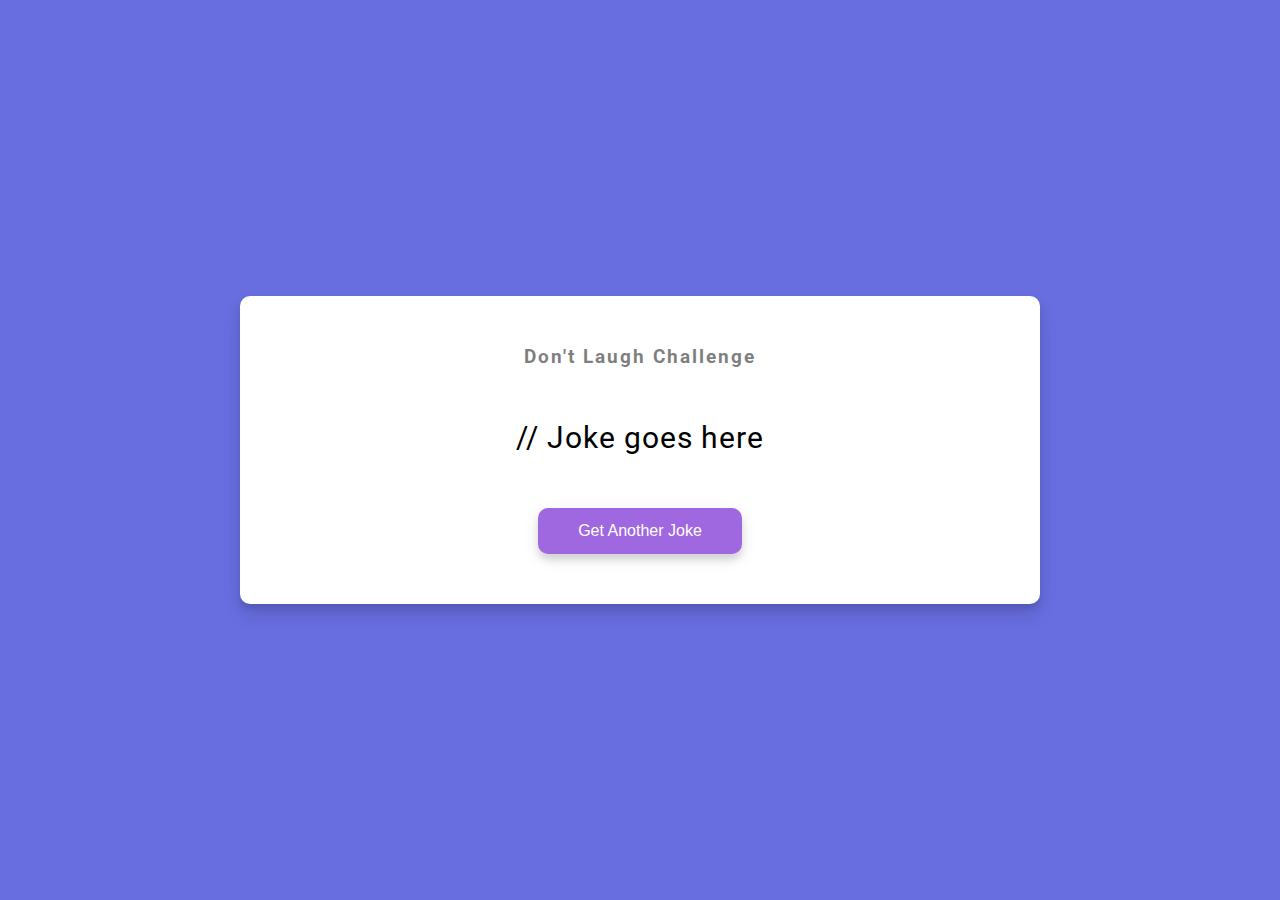
<file: dadJokes/index.html>
<!DOCTYPE html>
<html lang="en">
  <head>
    <meta charset="UTF-8" />
    <meta name="viewport" content="width=device-width, initial-scale=1.0" />
    <link rel="stylesheet" href="style.css" />
    <title>Dad Jokes</title>
  </head>
  <body>
    <div class="container">
      <h3>Don't Laugh Challenge</h3>
      <div id="joke" class="joke">// Joke goes here</div>
      <!-- joke will go here rendered to DOM -->
      <button id="jokeBtn" class="btn">Get Another Joke</button>
    </div>
    <script src="script.js"></script>
  </body>
</html>
</file>
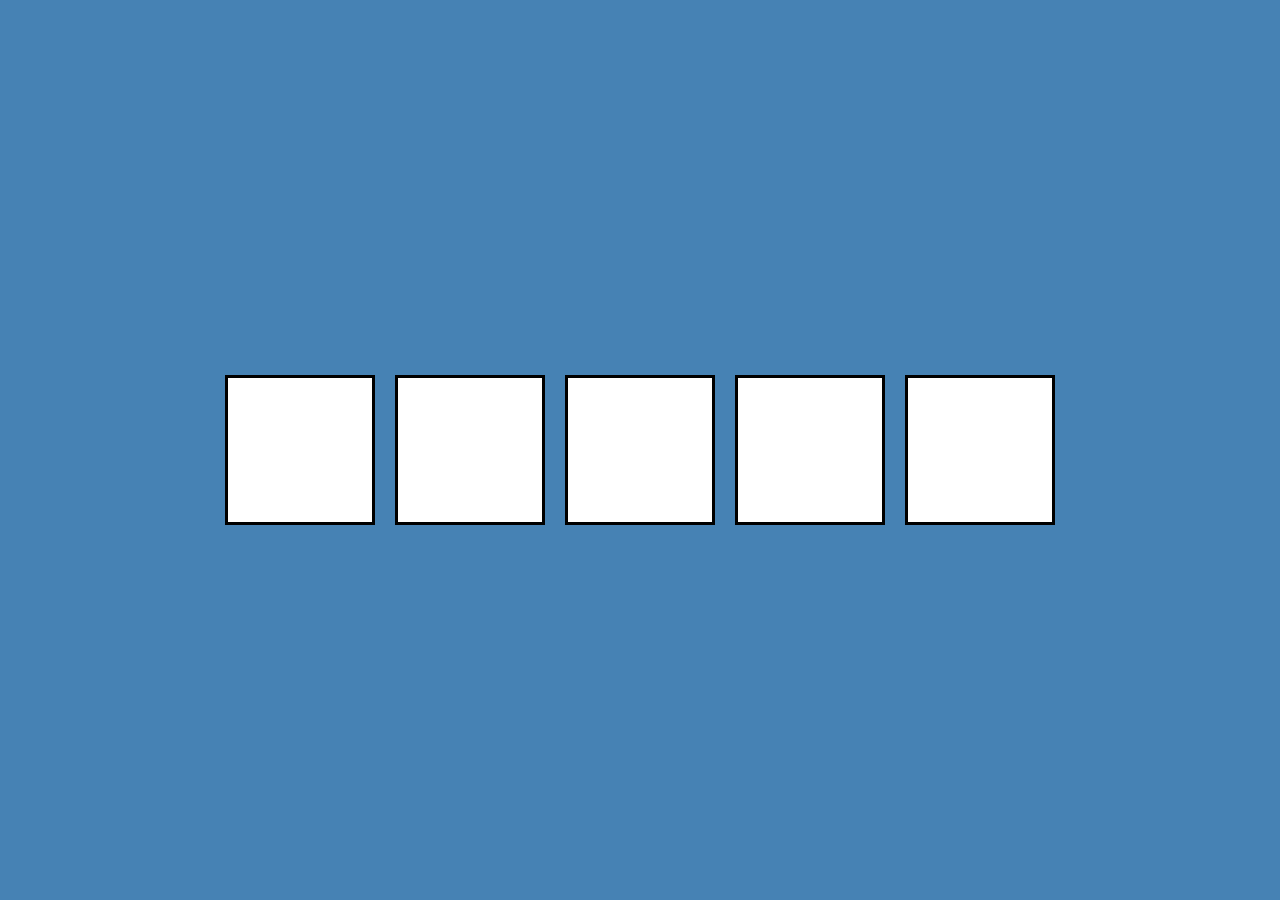
<file: drag-n-drop/index.html>
<!DOCTYPE html>
<html lang="en">
  <head>
    <meta charset="UTF-8" />
    <meta name="viewport" content="width=device-width, initial-scale=1.0" />
    <link rel="stylesheet" href="style.css" />
    <title>Drag N Drop</title>
  </head>
  <body>
    <div class="empty">
      <div class="fill" draggable="true"></div>
    </div>
    <div class="empty"></div>
    <div class="empty"></div>
    <div class="empty"></div>
    <div class="empty"></div>

    <script src="script.js"></script>
  </body>
</html>
</file>
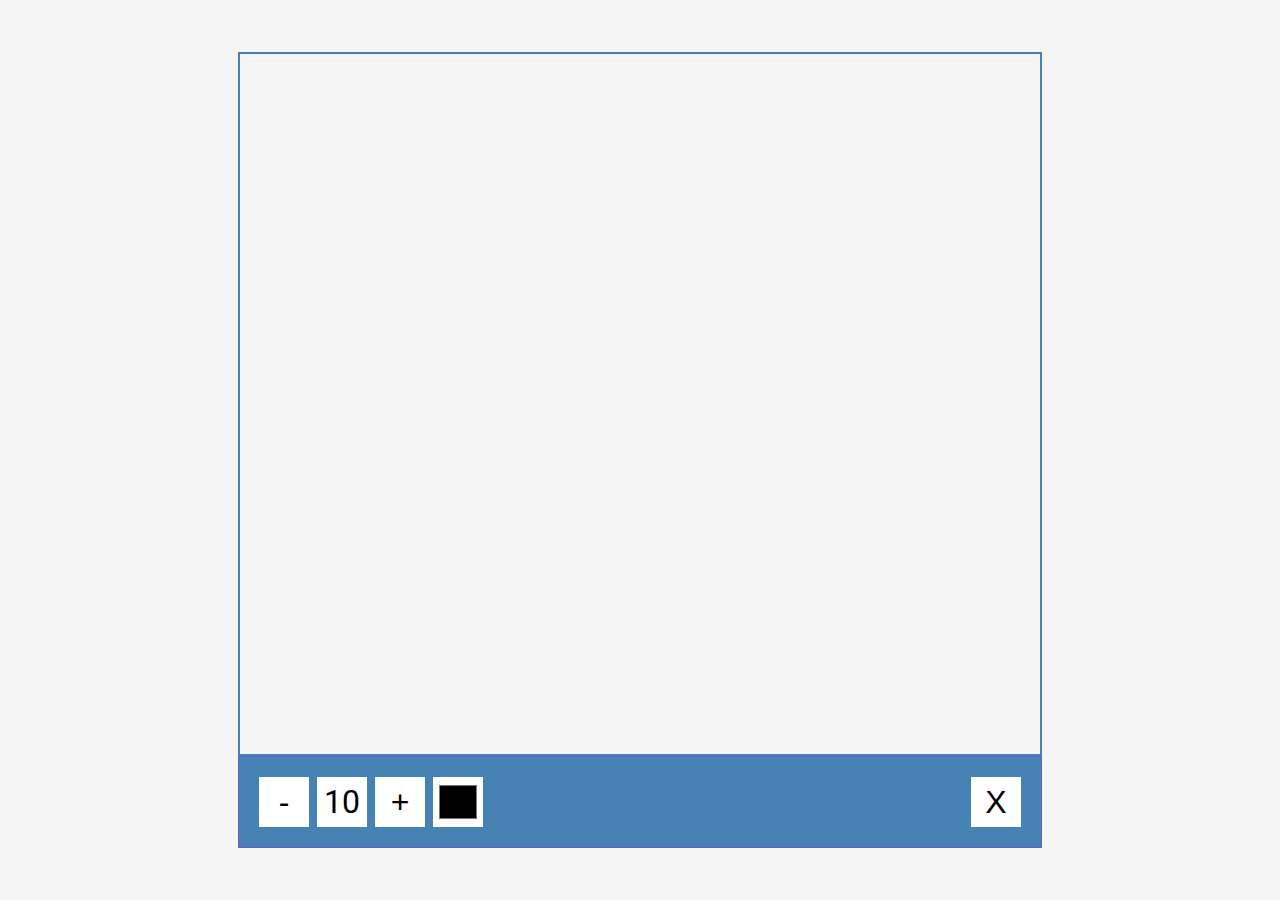
<file: drawingApp/index.html>
<!DOCTYPE html>
<html lang="en">
  <head>
    <meta charset="UTF-8" />
    <meta name="viewport" content="width=device-width, initial-scale=1.0" />
    <link rel="stylesheet" href="style.css" />
    <title>Drawing App</title>
  </head>
  <body>
    <canvas id="canvas" width="800" height="700"></canvas>
    <div class="toolbox">
      <button id="decrease">-</button>
      <span id="size">10</span>
      <button id="increase">+</button>
      <input type="color" id="color">
      <button id="clear">X</button>
    </div>

    <script src="script.js"></script>
  </body>
</html>
</file>
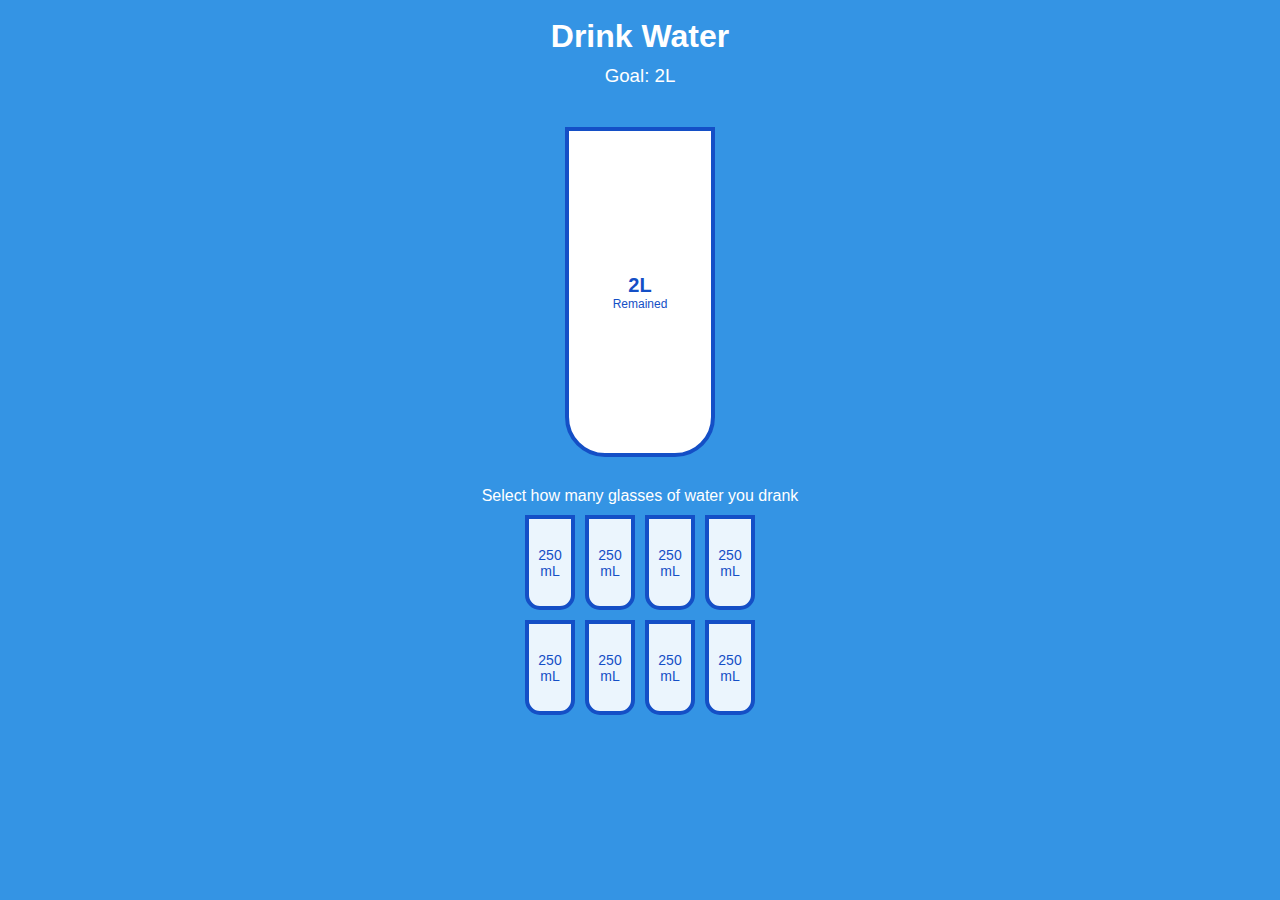
<file: drinkWater/index.html>
<!DOCTYPE html>
<html lang="en">
  <head>
    <meta charset="UTF-8" />
    <meta name="viewport" content="width=device-width, initial-scale=1.0" />
    <link rel="stylesheet" href="style.css" />
    <!-- style sheet for font awesome icons: -->
    <!--<link rel="stylesheet" href="https://cdnjs.cloudflare.com/ajax/libs/font-awesome/5.14.0/css/all.min.css" integrity="sha512-1PKOgIY59xJ8Co8+NE6FZ+LOAZKjy+KY8iq0G4B3CyeY6wYHN3yt9PW0XpSriVlkMXe40PTKnXrLnZ9+fkDaog==" crossorigin="anonymous" /> -->
    <title>Drink Water</title>
  </head>
  <body>
    <h1>Drink Water</h1>
    <h3>Goal: 2L</h3>

    <div class="cup">
      <!-- shape of the cup flat top rounded U bottom -->
      <div class="remained" id="remained">
        <!-- amount remaining for goal -->
        <span id="liters"><!-- js will write in--></span>
        <small>Remained</small>
      </div>
      <div class="percentage" id="percentage">
        <!-- percent of water drank -->
        <!-- JS writes in -->
      </div>
    </div>

    <p class="text">Select how many glasses of water you drank</p>
    <div class="cups">
      <!-- little cups go here cups with full get blue background = water -->
      <div class="cup cup-small">250 mL</div>
      <div class="cup cup-small">250 mL</div>
      <div class="cup cup-small">250 mL</div>
      <div class="cup cup-small">250 mL</div>
      <div class="cup cup-small">250 mL</div>
      <div class="cup cup-small">250 mL</div>
      <div class="cup cup-small">250 mL</div>
      <div class="cup cup-small">250 mL</div>
    </div>
    <script src="script.js"></script>
  </body>
</html>
</file>
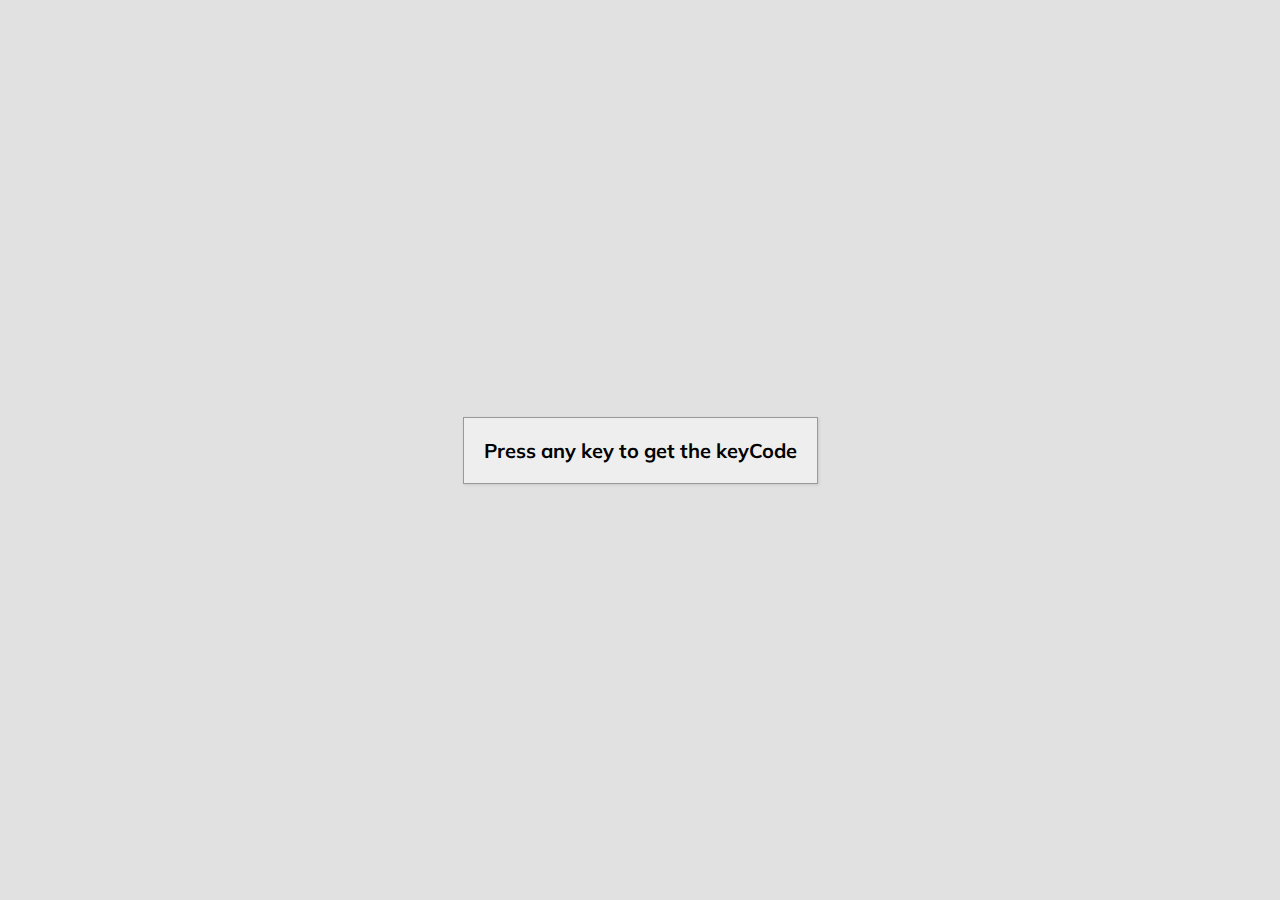
<file: eventKeyCodes/index.html>
<!DOCTYPE html>
<html lang="en">
  <head>
    <meta charset="UTF-8" />
    <meta name="viewport" content="width=device-width, initial-scale=1.0" />
    <link rel="stylesheet" href="style.css" />
    <title>Event KeyCodes</title>
  </head>
  <body>
    <div id="insert">
      <!-- box for each type of key -->
      <div class="key"> 
        Press any key to get the keyCode
      </div>
    </div>
    <script src="script.js"></script>
  </body>
</html>
</file>
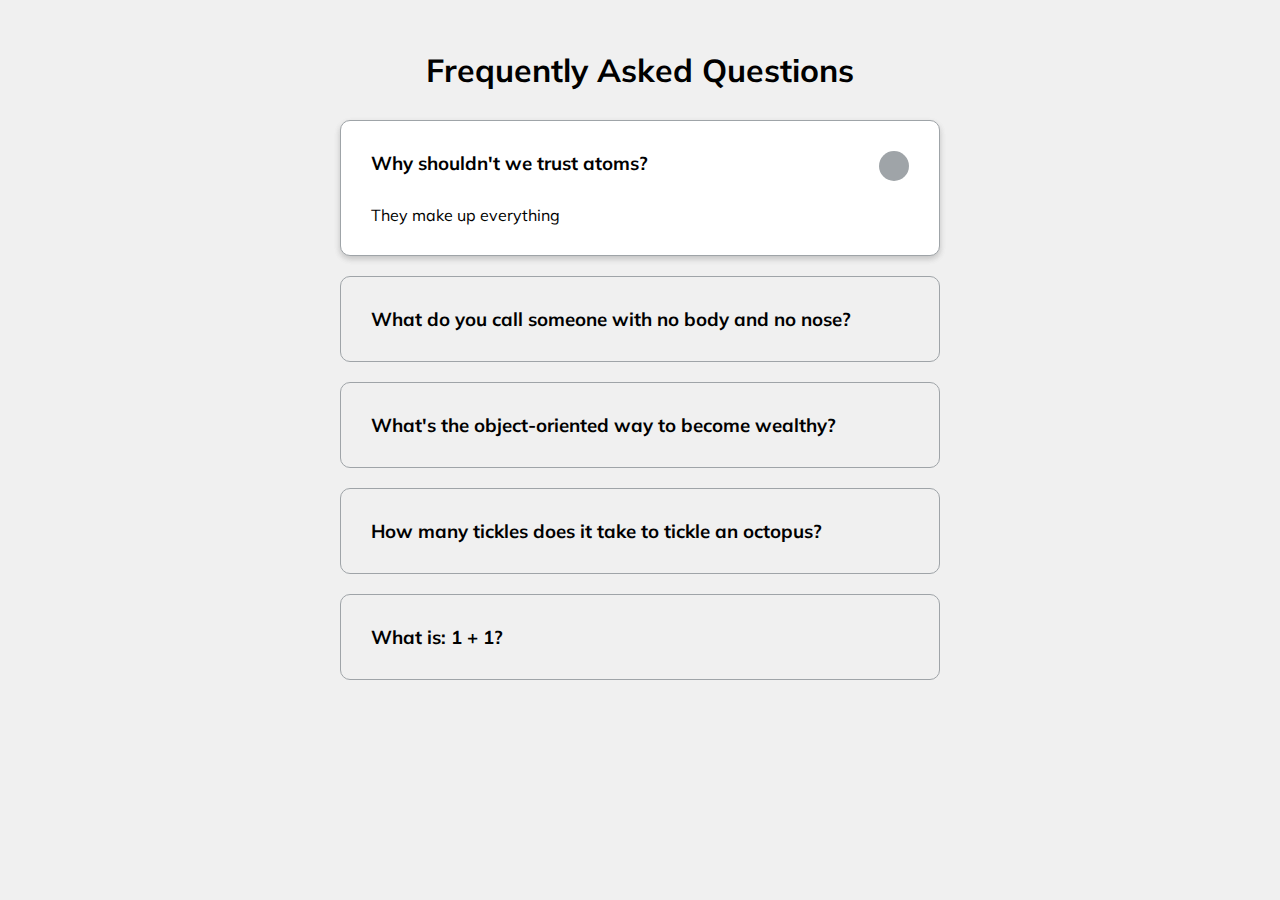
<file: faq_collapse/index.html>
<!DOCTYPE html>
<html lang="en">
  <head>
    <meta charset="UTF-8" />
    <meta name="viewport" content="width=device-width, initial-scale=1.0" />
    <!-- fontawesome cdn -->
    <link rel="stylesheet" href="https://cdnjs.cloudflare.com/ajax/libs/font-awesome/5.14.0/css/all.min.css" integrity="sha512-1PKOgIY59xJ8Co8+NE6FZ+LOAZKjy+KY8iq0G4B3CyeY6wYHN3yt9PW0XpSriVlkMXe40PTKnXrLnZ9+fkDaog==" crossorigin="anonymous" />
    <link rel="stylesheet" href="style.css" />
    <title>FAQ</title>
  </head>
  <body>
    <h1>Frequently Asked Questions</h1>
    <div class="faq-container">
      <div class="faq active">
        <h3 class="faq-title">
          Why shouldn't we trust atoms?
        </h3>

        <p class="faq-text">
          They make up everything
        </p>

        <button class="faq-toggle">
          <i class="fas fa-chevron-down"></i>
          <i class="fas fa-times"></i>
        </button>
      </div>

      <div class="faq">
        <h3 class="faq-title">
          What do you call someone with no body and no nose?
        </h3>
        <p class="faq-text">
          Nobody knows.
        </p>
        <button class="faq-toggle">
          <i class="fas fa-chevron-down"></i>
          <i class="fas fa-times"></i>
        </button>
      </div>
      
      <div class="faq">
        <h3 class="faq-title">
          What's the object-oriented way to become wealthy?
        </h3>
        <p class="faq-text">
          Inheritance.
        </p>
        <button class="faq-toggle">
          <i class="fas fa-chevron-down"></i>
          <i class="fas fa-times"></i>
        </button>
      </div>
      
      <div class="faq">
        <h3 class="faq-title">
          How many tickles does it take to tickle an octopus?
        </h3>
        <p class="faq-text">
          Ten-tickles!
        </p>
        <button class="faq-toggle">
          <i class="fas fa-chevron-down"></i>
          <i class="fas fa-times"></i>
        </button>
      </div>
      
      <div class="faq">
        <h3 class="faq-title">
          What is: 1 + 1?
        </h3>
        <p class="faq-text">
          Depends on who are you asking.
        </p>
        <button class="faq-toggle">
          <i class="fas fa-chevron-down"></i>
          <i class="fas fa-times"></i>
        </button>
      </div>
    </div>
    <script src="script.js"></script>
  </body>
</html>
</file>
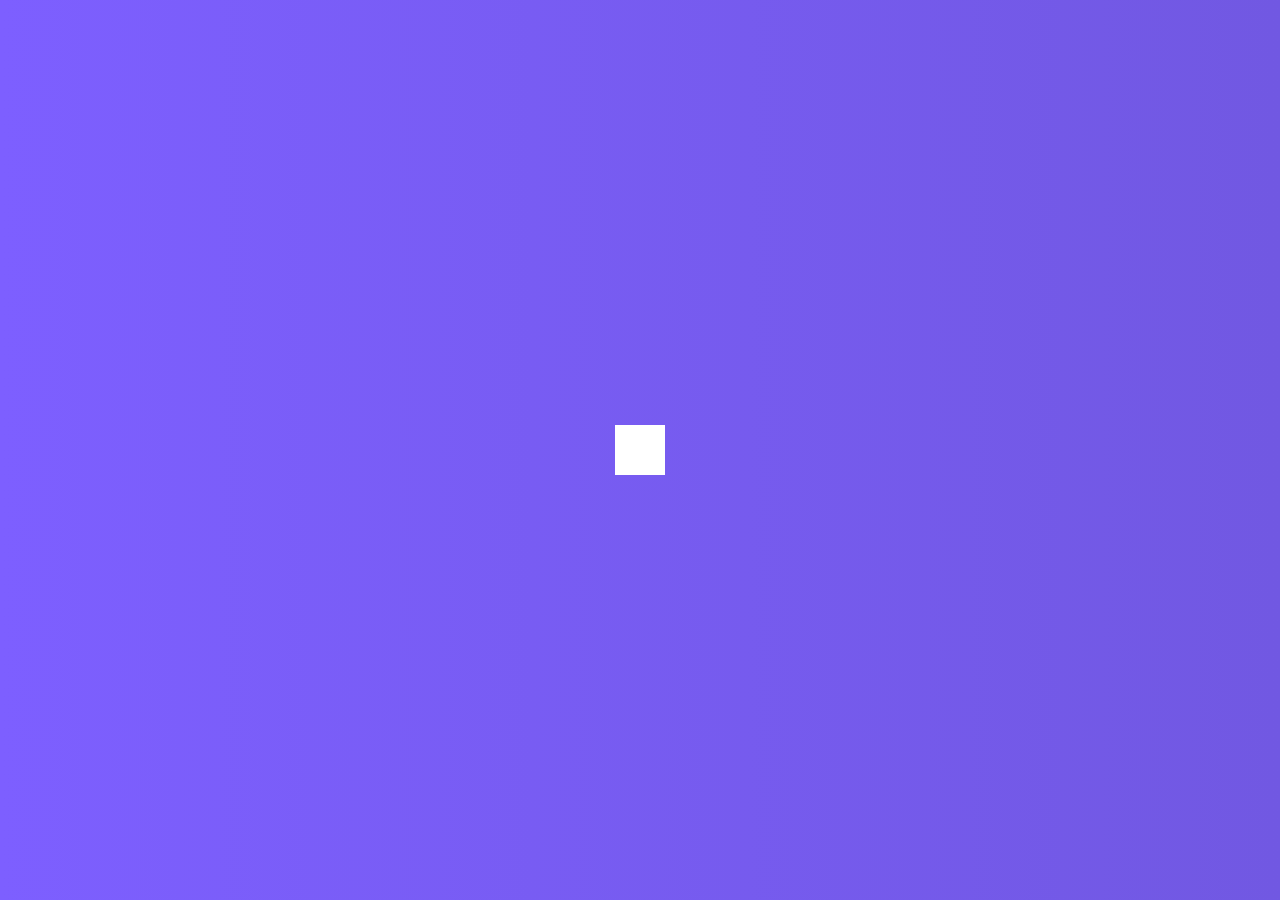
<file: hiddenSearchWidget/index.html>
<!DOCTYPE html>
<html lang="en">
  <head>
    <meta charset="UTF-8" />
    <meta name="viewport" content="width=device-width, initial-scale=1.0" />
    <link rel="stylesheet" href="https://cdnjs.cloudflare.com/ajax/libs/font-awesome/5.14.0/css/all.min.css" integrity="sha512-1PKOgIY59xJ8Co8+NE6FZ+LOAZKjy+KY8iq0G4B3CyeY6wYHN3yt9PW0XpSriVlkMXe40PTKnXrLnZ9+fkDaog==" crossorigin="anonymous" />
    <link rel="stylesheet" href="style.css" />
    <title>Hidden Search</title>
  </head>
  <body>
    <!-- <h1>Project Starter</h1> -->
    <div class="search">
      <!-- hide input and button -->
      <input type="text" class="input" placeholder="Search...">
      <button class="btn">
        <i class="fas fa-search"></i>
      </button>
    </div>
    
    <script src="script.js"></script>
  </body>
</html>
</file>
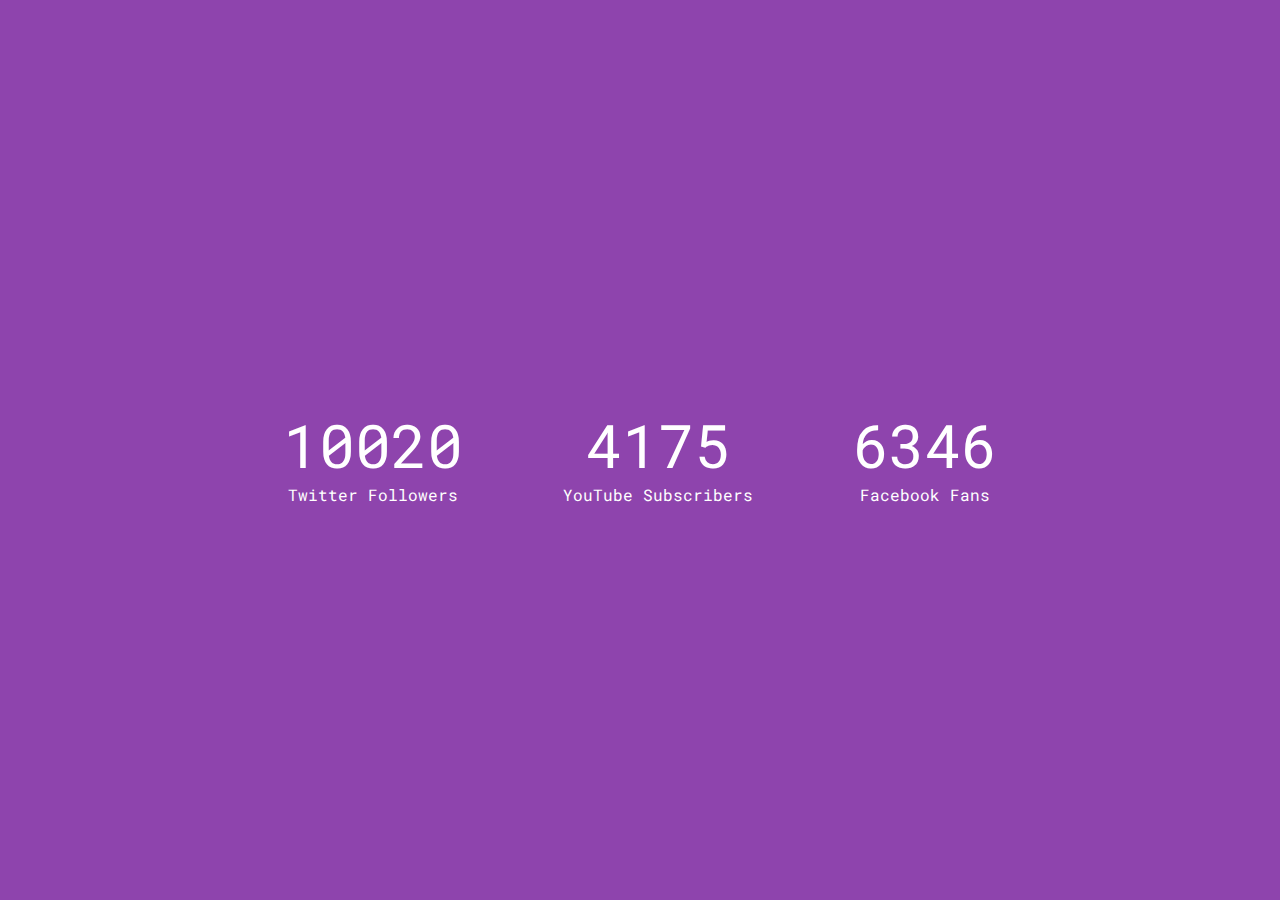
<file: incrementCounter/index.html>
<!DOCTYPE html>
<html lang="en">
  <head>
    <meta charset="UTF-8" />
    <meta name="viewport" content="width=device-width, initial-scale=1.0" />
    <!-- font awesome cdn -->
    <link rel="stylesheet" href="https://cdnjs.cloudflare.com/ajax/libs/font-awesome/5.14.0/css/all.min.css" integrity="sha512-1PKOgIY59xJ8Co8+NE6FZ+LOAZKjy+KY8iq0G4B3CyeY6wYHN3yt9PW0XpSriVlkMXe40PTKnXrLnZ9+fkDaog==" crossorigin="anonymous" />
    <link rel="stylesheet" href="style.css" />
    <title>Increment Counter</title>
  </head>
  <body>
    <div class="counter-container">
      <!-- social media icons are fab icon 3x normal size -->
      <i class="fab fa-twitter fa-3x"></i>
      <!-- data target is data attribute representing the max amount of subscribers -->
      <div class="counter" data-target="12000"></div>
      <span>Twitter Followers</span>
    </div>

    <div class="counter-container">
      <i class="fab fa-youtube fa-3x"></i>
      <div class="counter" data-target="5000"></div>
      <span>YouTube Subscribers</span>
    </div>

    <div class="counter-container">
      <i class="fab fa-facebook fa-3x"></i>
      <div class="counter" data-target="7500"></div>
      <span>Facebook Fans</span>
    </div>
    <script src="script.js"></script>
  </body>
</html>
</file>
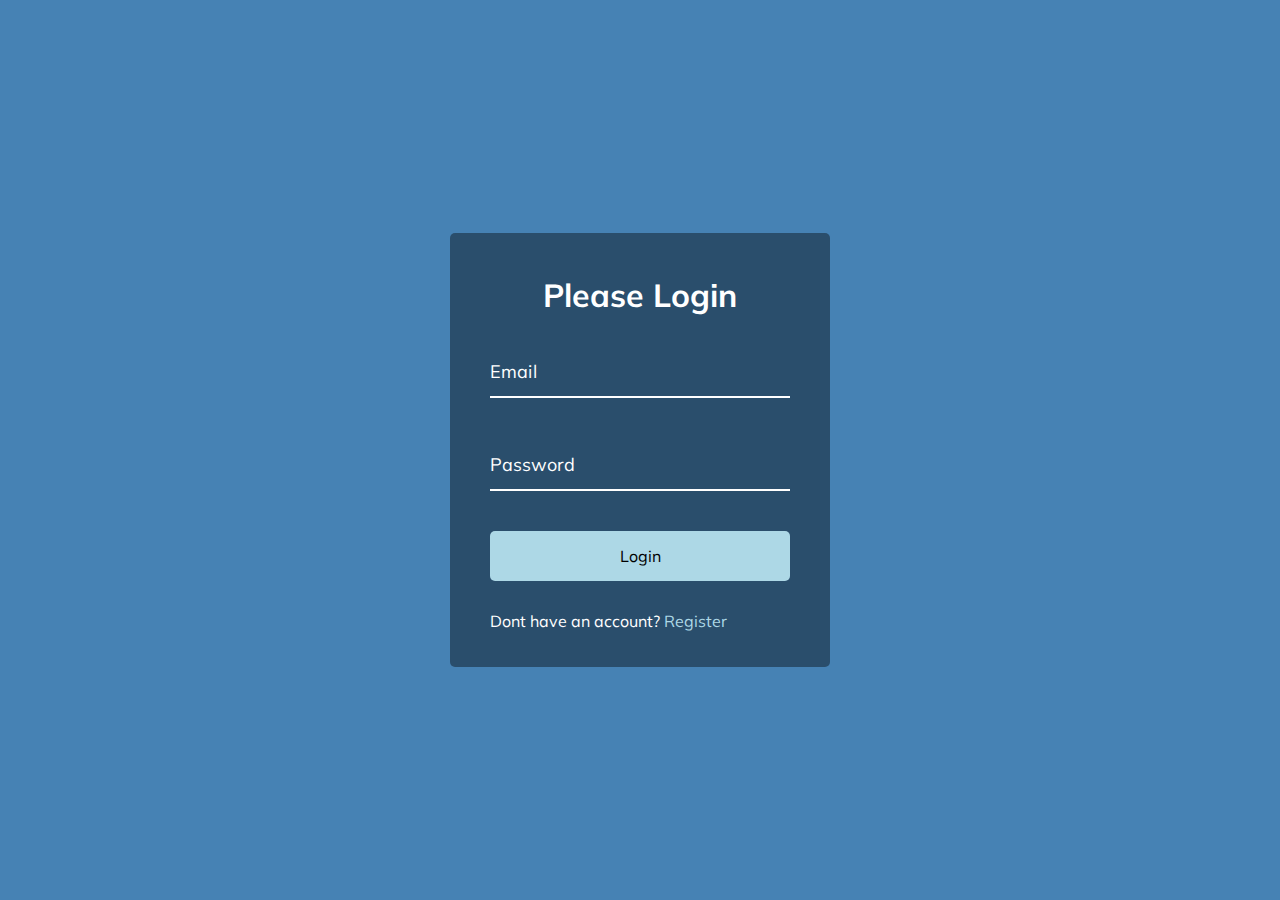
<file: loginWaveFormAnimation/index.html>
<!DOCTYPE html>
<html lang="en">
  <head>
    <meta charset="UTF-8" />
    <meta name="viewport" content="width=device-width, initial-scale=1.0" />
    <link rel="stylesheet" href="style.css" />
    <title>Login Wave Form Animation</title>
  </head>
  <body>
    <div class="container">
      <h1>Please Login</h1>
      <form>
        <div class="form-control">
          <input type="text" required>
          <label>Email</label>
          <!-- JS FILE CREATES:
          <label>
            <span style="transition-delay: 0ms">E</span>
              <span style="transition-delay: 50ms">m</span>
              <span style="transition-delay: 100ms">a</span>
              <span style="transition-delay: 150ms">i</span>
              <span style="transition-delay: 200ms">l</span>
        </label> -->
        </div>

        <div class="form-control">
          <input type="password" required>
          <label>Password</label>
        </div>

        <button class="btn">Login</button>

        <p class="text">Dont have an account? <a href="#">Register</a></p>
      </form>
    </div>
    <script src="script.js"></script>
  </body>
</html>

<!-- going use span to wrap each letter for js and add span to transition upwards -->
</file>
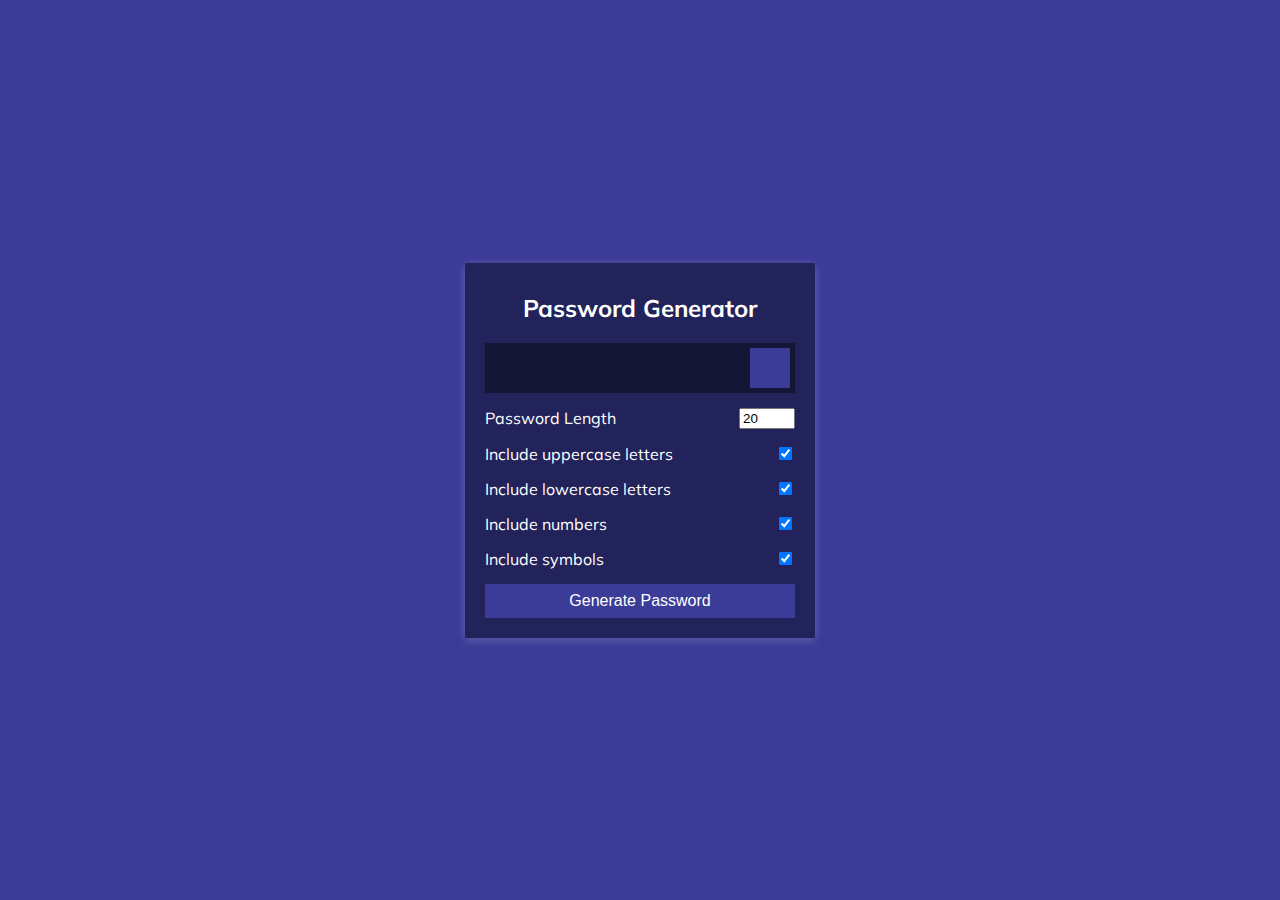
<file: passwordGenerator/index.html>
<!DOCTYPE html>
<html lang="en">
  <head>
    <meta charset="UTF-8" />
    <meta name="viewport" content="width=device-width, initial-scale=1.0" />
    <link rel="stylesheet" href="https://cdnjs.cloudflare.com/ajax/libs/font-awesome/5.14.0/css/all.min.css" integrity="sha512-1PKOgIY59xJ8Co8+NE6FZ+LOAZKjy+KY8iq0G4B3CyeY6wYHN3yt9PW0XpSriVlkMXe40PTKnXrLnZ9+fkDaog==" crossorigin="anonymous" />
    <link rel="stylesheet" href="style.css" />
    <title>Password Generator</title>
  </head>
  <body>
    <div class="container">
      <h2>Password Generator</h2>
      <div class="result-container">
        <span id="result"></span>
        <button class="btn" id="clipboard">
          <i class="far fa-clipboard"></i>
        </button>
      </div>
      <div class="settings">
        <div class="setting">
          <label>Password Length</label>
          <input type="number" id="length" min="4" max="20" value="20">
        </div>
        <div class="setting">
          <label>Include uppercase letters</label>
          <input type="checkbox" id="uppercase" checked>
        </div>
        <div class="setting">
          <label>Include lowercase letters</label>
          <input type="checkbox" id="lowercase" checked>
        </div>
        <div class="setting">
          <label>Include numbers</label>
          <input type="checkbox" id="numbers" checked>
        </div>
        <div class="setting">
          <label>Include symbols</label>
          <input type="checkbox" id="symbols" checked>
        </div>
      </div>

      <button class="btn btn-large" id="generate">
        Generate Password
      </button>
    </div>
    <script src="script.js"></script>
  </body>
</html>
</file>
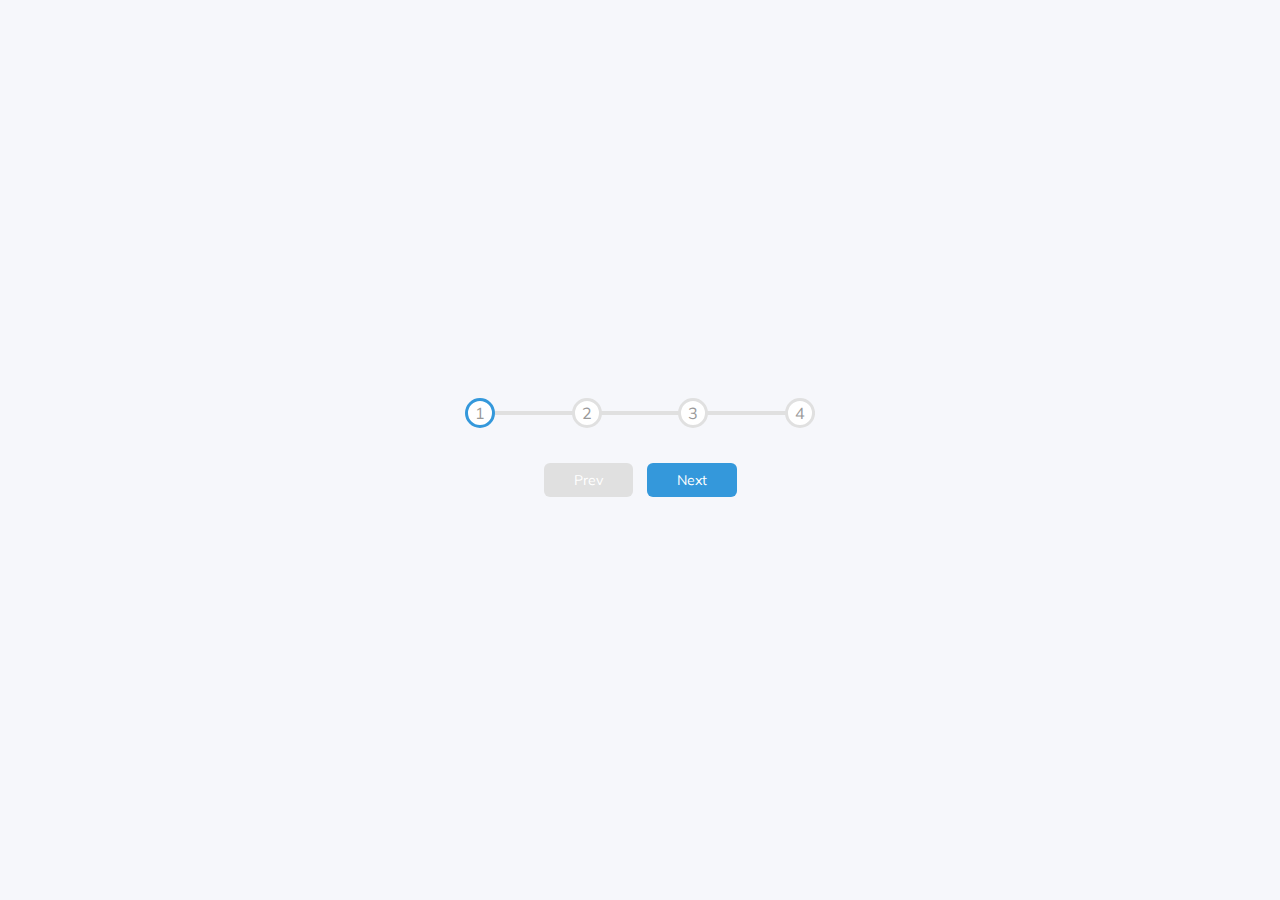
<file: progress steps/index.html>
<!DOCTYPE html>
<html lang="en">
  <head>
    <meta charset="UTF-8" />
    <meta name="viewport" content="width=device-width, initial-scale=1.0" />
    <link rel="stylesheet" href="style.css" />
    <title>Progress Steps</title>
  </head>
  <body>
    <div class="container">
      <div class="progress-container">
        <div class="progress" id="progress"></div> <!-- style for blue line that transitions when you move between numbers -->
        <div class="circle active">1</div>
        <div class="circle">2</div>
        <div class="circle">3</div>
        <div class="circle">4</div>
      </div>

      <!-- buttons -->
      <button class="button btn" id="prev" disabled>Prev</button> <!-- disabled at one cuz cant go previous at 1-->
      <button class="button btn" id="next">Next</button>
    </div>
    <script src="script.js"></script>
  </body>
</html>
</file>
<file: dadJokes/style.css>
@import url('https://fonts.googleapis.com/css2?family=Roboto:wght@400;700&display=swap');

* {
  box-sizing: border-box;
}

body {
  background-color: #686de0;
  font-family: 'Roboto', sans-serif;
  display: flex;
  flex-direction: column;
  align-items: center;
  justify-content: center;
  height: 100vh;
  overflow: hidden;
  margin: 0;
  padding: 20px;
}

.container {
  background-color: #fff;
  /* border-radius gives rounded corners */
  border-radius: 10px; 
  box-shadow: 0 10px 20px rgba(0, 0, 0, 0.1), 0 6px 6px rgba(0, 0, 0, 0.1);
  padding: 50px 20px;
  text-align: center;
  max-width: 100%;
  width: 800px;
}

h3 {
  margin: 0;
  opacity: 0.5;
  letter-spacing: 2px;
}

/* joke fetched from the api */
.joke {
  font-size: 30px;
  letter-spacing: 1px;
  line-height: 40px;
  margin: 50px auto;
  max-width: 600px;
}

.btn {
  background-color: #9f68e0;
  color: #fff;
  border: 0;
  border-radius: 10px;
  box-shadow: 0 5px 15px rgba(0, 0, 0, 0.1), 0 6px 6px rgba(0, 0, 0, 0.1);
  padding: 14px 40px;
  font-size: 16px;
  cursor: pointer;
}

.btn:active {
  transform: scale(0.98);
}

.btn:focus {
  outline: 0;
}
</file>
<file: drag-n-drop/style.css>
* {
  box-sizing: border-box;
}

body {
  background-color: steelblue;
  display: flex;
  align-items: center;
  justify-content: center;
  height: 100vh;
  overflow: hidden;
  margin: 0;
}

.empty {
  height: 150px;
  width: 150px;
  margin: 10px;
  border: solid 3px black;
  background: white;
}

.fill {
  background-image: url('https://source.unsplash.com/random/150x150');
  height: 145px;
  width: 145px;
  cursor: pointer;
}

.hold {
  border: solid 5px #ccc;
}

.hovered {
  background-color: #333;
  border-color: white;
  border-style: dashed;
}

@media (max-width: 800px) {
  body {
    flex-direction: column;
  }
}
</file>
<file: drawingApp/style.css>
@import url('https://fonts.googleapis.com/css2?family=Roboto:wght@400;700&display=swap');

* {
  box-sizing: border-box;
}

body {
  background-color: #f5f5f5;
  font-family: 'Roboto', sans-serif;
  display: flex;
  flex-direction: column;
  align-items: center;
  justify-content: center;
  height: 100vh;
  margin: 0;
}

canvas {
  border: 2px solid steelblue;
}

.toolbox {
  background-color: steelblue;
  border: 1px solid slateblue;
  display: flex;
  width: 804px;
  padding: 1rem;
}

.toolbox > * {
  background-color: #fff;
  border: none;
  display: inline-flex;
  align-items: center;
  justify-content: center;
  font-size: 2rem;
  height: 50px;
  width: 50px;
  margin: 0.25rem;
  padding: 0.25rem;
  cursor: pointer;
}

.toolbox > *:last-child {
  margin-left: auto;
}
</file>
<file: drinkWater/style.css>
@import url('https://fonts.googleapis.com/css2?family=Montserrat:wght@400;700&display=swap');

/* custom properties stored in vars */
:root {
  --border-color: #144fc6;
  --fill-color: #6ab3f8;
}

* {
  box-sizing: border-box;
}

body {
  background-color: #3494e4;
  color: #fff;
  font-family: 'Montseratt', sans-serif;
  display: flex;
  flex-direction: column;
  align-items: center;
  /* justify-content: center; */
  /* height: 100vh; */
  /* overflow: hidden; */
  /* margin: 0; */
  margin-bottom: 40px;
}

h1 {
  margin: 10px 0 0;
}

h3 { 
  font-weight: 400;
  margin: 10px 0;
}

.cup {
  background-color: #fff;
  border: 4px solid var(--border-color);
  color: var(--border-color);
  /* make top straight edged (make cup shape*/
  border-radius: 0 0 40px 40px;
  height: 330px;
  width: 150px;
  margin: 30px 0px;
  display: flex;
  flex-direction: column;
  overflow: hidden;
}

/* small cups */
.cup.cup-small {
  width: 50px;
  height: 95px;
  /* cup is too rounded so need to change border-radius */
  border-radius: 0 0 15px 15px;
  background-color: rgba(255,255,255,0.9);
  /* clicking on these because clicking on to fill with water */
  cursor: pointer;
  font-size: 14px;
  align-items: center;
  justify-content: center;
  text-align: center;
  margin: 5px;
  /* click on to fill with water */
  transition: 0.3s ease;
}

/* full cups filed with small cups with water */
.cup.cup-small.full {
  background-color: var(--fill-color);
  /* change text-color in cup to white */
  color: #fff;
}

/* make small cups go into a row using flexbox */
.cups {
  display: flex;
  align-items: center;
  justify-content: center;
  /* go onto next row */
  flex-wrap: wrap;
  width: 280px;
}

.remained {
  display: flex;
  flex-direction: column;
  align-items: center;
  justify-content: center;
  text-align: center;
  /* take up most of big cup space */
  flex: 1;
  /* when big cup fills with water */
  transition: 0.3s ease;
}

.remained span {
  font-size: 20px;
  font-weight: bold;
}

.remained small {
  font-size: 12px;
}

.percentage {
  background-color: var(--fill-color);
  display: flex;
  align-items: center;
  justify-content: center;
  font-weight: bold;
  font-size: 30px;
  /* init height */
  height: 0;
  transition: 0.3s ease;
}

.text {
  text-align: center;
  margin: 0 0 5px;
}
</file>
<file: eventKeyCodes/style.css>
@import url('https://fonts.googleapis.com/css?family=Muli&display=swap');

* {
  box-sizing: border-box;
}

body {
  background-color: #e1e1e1;
  font-family: 'Muli', sans-serif;
  display: flex;
  align-items: center;
  justify-content: center;
  text-align: center;
  height: 100vh;
  overflow: hidden;
  margin: 0;
}

/* box for each key code type */
.key {
  border: 1px solid #999;
  background-color: #eee;
  box-shadow: 1px 1px 3px rgba(0, 0, 0, 0.1);
  display: inline-flex;
  align-items: center;
  font-size: 20px;
  font-weight: bold;
  padding: 20px;
  flex-direction: column;
  margin: 10px;
  min-width: 150px;
  position: relative;
}

.key small {
  position: absolute;
  top: -24px; /* bring out of the box */
  left: 0;
  text-align: center;
  width: 100%;
  color: #555;
  font-size: 14px;
}

@media(max-width:768px){
 .key{
   margin: 10px 0px;
  }
}
</file>
<file: faq_collapse/style.css>
@import url('https://fonts.googleapis.com/css?family=Muli&display=swap');

* {
  box-sizing: border-box;
}

body {
  font-family: 'Muli', sans-serif;
  background-color: #f0f0f0;
}

h1 {
  margin: 50px 0 30px;
  text-align: center;
}

.faq-container {
  max-width: 600px;
  margin: 0 auto;
}

.faq {
  background-color: transparent;
  border: 1px solid #9fa4a8;
  border-radius: 10px;
  margin: 20px 0;
  padding: 30px;
  position: relative;
  overflow: hidden;
  transition: 0.3s ease;
}

.faq.active {
  background-color: #fff;
  box-shadow: 0 3px 6px rgba(0, 0, 0, 0.1), 0 3px 6px rgba(0, 0, 0, 0.1);
}

.faq.active::before,
.faq.active::after {
  content: '\f075';
  font-family: 'Font Awesome 5 Free';
  color: #2ecc71;
  font-size: 7rem;
  position: absolute;
  opacity: 0.2;
  top: 20px;
  left: 20px;
  z-index: 0;
}

.faq.active::before {
  color: #3498db;
  top: -10px;
  left: -30px;
  transform: rotateY(180deg);
}

.faq-title {
  margin: 0 35px 0 0;
}

.faq-text {
  display: none;
  margin: 30px 0 0;
}

.faq.active .faq-text {
  display: block;
}

.faq-toggle {
  background-color: transparent;
  border: 0;
  border-radius: 50%;
  cursor: pointer;
  display: flex;
  align-items: center;
  justify-content: center;
  font-size: 16px;
  padding: 0;
  position: absolute;
  top: 30px;
  right: 30px;
  height: 30px;
  width: 30px;
}

.faq-toggle:focus {
  outline: 0;
}

.faq-toggle .fa-times {
  display: none;
}

.faq.active .faq-toggle .fa-times {
  color: #fff;
  display: block;
}

.faq.active .faq-toggle .fa-chevron-down {
  display: none;
}

.faq.active .faq-toggle {
  background-color: #9fa4a8;
}
</file>
<file: hiddenSearchWidget/style.css>
@import url('https://fonts.googleapis.com/css2?family=Roboto:wght@400;700&display=swap');

/* just show button, click expands */
* {
  box-sizing: border-box;
}

body {
  background-image: linear-gradient(90deg, #7d5fff, #7158e2);
  font-family: 'Roboto', sans-serif;
  display: flex;
  /* flex-direction: column; */
  align-items: center;
  justify-content: center;
  height: 100vh;
  overflow: hidden;
  margin: 0;
}

.search {
  position: relative;
  height: 50px;
}

.search .input {
  background-color: #fff;
  border:0;
  font-size: 18px;
  padding: 15px;
  height:50px;
  width: 50px;
  transition: width 0.3s ease;
}

.btn {
  background-color: #fff;
  border: 0;
  cursor: pointer;
  font-size: 24px;
  position: absolute;
  top: 0;
  left: 0;
  height: 50px;
  width: 50px;
  transition: transform 0.3s ease;
}

.btn:focus, .input:focus {
  outline: none;
}

.search.active .input {
  width: 200px;
}

.search.active .btn {
  transform: translateX(198px);
}
</file>
<file: incrementCounter/style.css>
@import url('https://fonts.googleapis.com/css?family=Roboto+Mono&display=swap');

* {
  box-sizing: border-box;
}

body {
  background-color: #8e44ad;
  color: #fff;
  font-family: 'Roboto Mono', sans-serif;
  display: flex;
  /* default set to flex-direction row */
  align-items: center;
  justify-content: center;
  height: 100vh;
  overflow: hidden;
  margin: 0;
}

.counter-container {
  display: flex;
  flex-direction: column;
  justify-content: center;
  text-align: center;
  margin: 30px 50px;
}

.counter {
  font-size: 60px;
  margin-top: 10px;
}

@media (max-width: 580px) {
  body {
    flex-direction: column;
  }
}
</file>
<file: loginWaveFormAnimation/style.css>
@import url('https://fonts.googleapis.com/css?family=Muli&display=swap');

* {
  box-sizing: border-box;
}

body {
  background-color: steelblue;
  color: #fff;
  font-family: 'Muli', sans-serif;
  display: flex;
  flex-direction: column;
  align-items: center;
  justify-content: center;
  height: 100vh;
  overflow: hidden;
  margin: 0;
}

.container {
  background-color: rgba(0, 0, 0, 0.4);
  padding: 20px 40px;
  border-radius: 5px;
}

.container h1 {
  text-align: center;
  margin-bottom: 30px;
}

.container a {
  text-decoration: none;
  color: lightblue;
}

.btn {
  cursor: pointer;
  display: inline-block;
  width: 100%;
  background: lightblue;
  padding: 15px;
  font-family: inherit;
  font-size: 16px;
  border: 0;
  border-radius: 5px;
}

.btn:focus {
  outline: 0;
}

.btn:active {
  transform: scale(0.98);
}

.text {
  margin-top: 30px;
}

.form-control {
  position: relative;
  margin: 20px 0 40px;
  width: 300px;
}

.form-control input {
  background-color: transparent;
  border: 0;
  border-bottom: 2px #fff solid;
  display: block;
  width: 100%;
  padding: 15px 0;
  font-size: 18px;
  color: #fff;
}

.form-control input:focus,
.form-control input:valid {
  outline: 0;
  border-bottom-color: lightblue;
}

.form-control label {
  position: absolute;
  top: 15px;
  left: 0;
  pointer-events: none;
}

.form-control label span {
  display: inline-block;
  font-size: 18px;
  min-width: 5px;
  transition: 0.3s cubic-bezier(0.68, -0.55, 0.265, 1.55);
}

.form-control input:focus + label span,
.form-control input:valid + label span {
  color: lightblue;
  transform: translateY(-30px);
}
</file>
<file: passwordGenerator/style.css>
@import url('https://fonts.googleapis.com/css?family=Muli&display=swap');

* {
  box-sizing: border-box;
}

body {
  background-color: #3b3b98;
  color: #fff;
  font-family: 'Muli', sans-serif;
  display: flex;
  flex-direction: column;
  align-items: center;
  justify-content: center;
  height: 100vh;
  overflow: hidden;
  padding: 10px;
  margin: 0;
}

h2 {
  margin: 10px 0 20px;
  text-align: center;
}

.container {
  background-color: #23235b;
  box-shadow: 0px 2px 10px rgba(255, 255, 255, 0.2);
  padding: 20px;
  width: 350px;
  max-width: 100%;
}

.result-container {
  background-color: rgba(0, 0, 0, 0.4);
  display: flex;
  justify-content: flex-start;
  align-items: center;
  position: relative;
  font-size: 18px;
  letter-spacing: 1px;
  padding: 12px 10px;
  height: 50px;
  width: 100%;
}

.result-container #result {
  word-wrap: break-word;
  max-width: calc(100% - 40px);
  overflow-y: scroll;
  height: 100%;
}

#result::-webkit-scrollbar {
  width: 1rem;
}

.result-container .btn {
  position: absolute;
  top: 5px;
  right: 5px;
  width: 40px;
  height: 40px;
  font-size: 20px;
}

.btn {
  border: none;
  background-color: #3b3b98;
  color: #fff;
  font-size: 16px;
  padding: 8px 12px;
  cursor: pointer;
}

.btn-large {
  display: block;
  width: 100%;
}

.setting {
  display: flex;
  justify-content: space-between;
  align-items: center;
  margin: 15px 0;
}
</file>
<file: progress steps/style.css>
@import url('https://fonts.googleapis.com/css2?family=Muli&display=swap');

/* define custom properties by putting them in a scope*/
:root {
  --line-border-fill: #3498db;
  --line-border-empty: #e0e0e0;
}

* {
  box-sizing: border-box;
}

body {
  background-color: #f6f7fb;
  font-family: 'Muli', sans-serif;
  display: flex;
  /* flex-direction: column; */
  align-items: center;
  justify-content: center;
  height: 100vh;
  overflow: hidden;
  margin: 0;
}

.container {
  text-align: center;
}

.progress-container {
  display: flex; /*puts numbers in flex row */
  justify-content: space-between; /*take remaining space between numbers and put around the elements*/
  /* position so can place things inside of it absolute */
  position: relative;
  margin-bottom: 30px;
  max-width: 100%;
  width: 350px;
}

.progress-container::before {
  /* need content when using before or after */
  content:''; 
  /* faint grey line behind it */
  background-color: var(--line-border-empty);
  position: absolute;
  top: 50%;
  left: 0px;
  transform: translateY(-50%);
  height: 4px;
  width: 100%; /*rep the empty line behind it*/
  /* set behind circles */
  z-index: -1;
}

/* create progress line */
.progress {
  background-color: var(--line-border-fill);
  position: absolute;
  top: 50%;
  left: 0px;
  transform: translateY(-50%);
  height: 4px;
  width: 0%;
  /* set behind circles */
  z-index: -1;
  transition: .4s ease;
}

/* circles */

.circle {
  background-color: #fff;
  color: #999;
  border-radius: 50%;
  height: 30px;
  width: 30px;
  /* dispaly items in circles center: */
  display: flex;
  align-items: center;
  justify-content: center;
  border: 3px solid var(--line-border-empty);
  transition: .4s ease;
}

.circle.active {
  border-color: var(--line-border-fill);
}

.btn {
  background-color: var(--line-border-fill);
  color: #fff;
  border: 0;
  border-radius: 6px;
  cursor: pointer;
  font-family: inherit;
  padding: 8px 30px;
  margin: 5px;
  font-size: 14px;
}

/* scaling effective when clicked/active */
.btn:active {
  transform: scale(0.98);
}

.btn:focus {
  outline: 0;
}

.btn:disabled {
  background-color: var(--line-border-empty);
  cursor: not-allowed;
}
</file>
